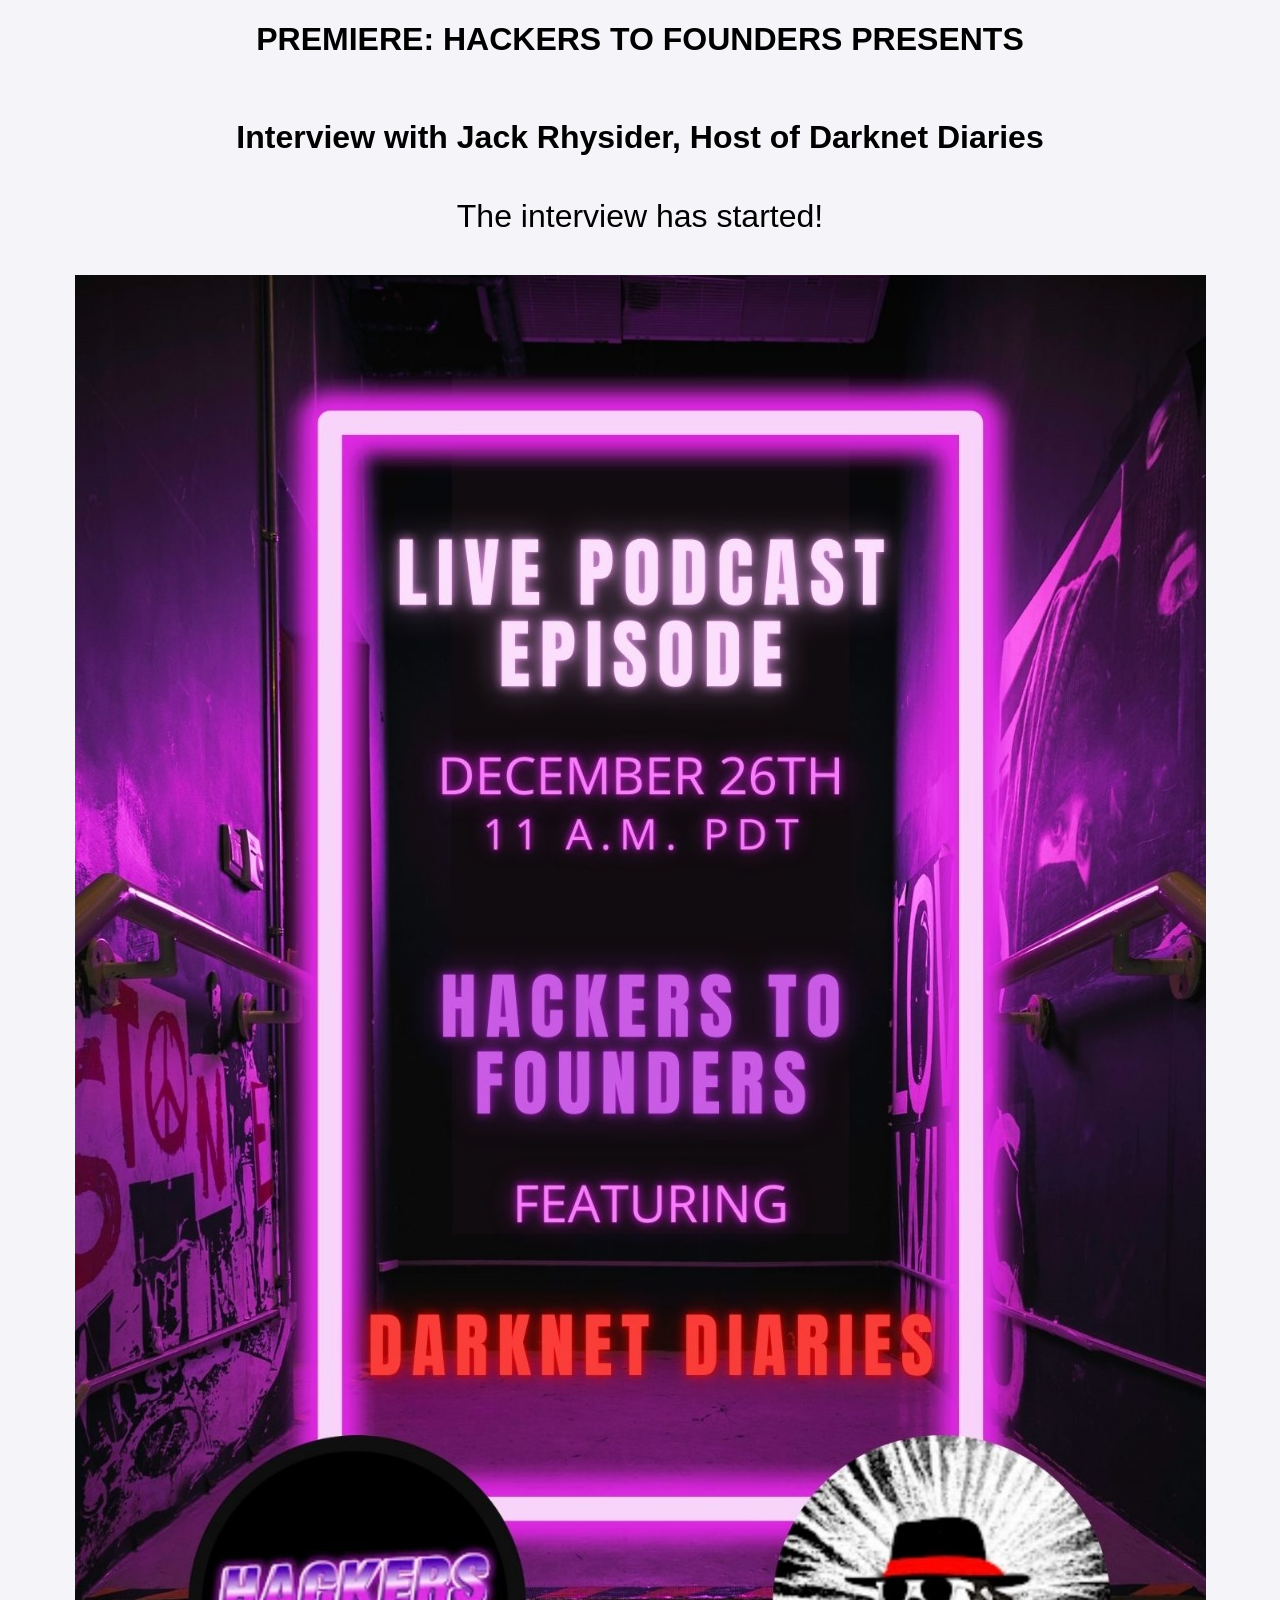
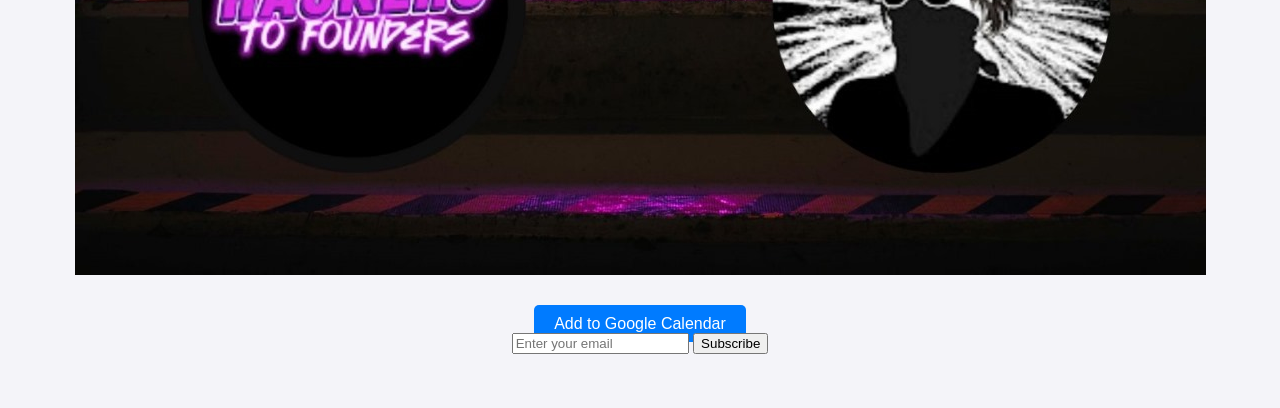
<file: live.html>
<!DOCTYPE html>
<html lang="en">
<head>
    <meta charset="UTF-8">
    <meta name="viewport" content="width=device-width, initial-scale=1.0">
    <title>Interview Countdown</title>
    <style>
        body {
            font-family: Arial, sans-serif;
            margin: 0;
            padding: 0;
            display: flex;
            flex-direction: column;
            align-items: center;
            justify-content: center;
            min-height: 100vh;
            background-color: #f4f4f9;
            text-align: center;
        }
        .countdown {
            font-size: 2rem;
            margin: 20px 0;
        }
        .flyer {
            max-width: 100%;
            height: auto;
            margin: 20px 0;
        }
        .calendar-link {
            margin-top: 20px;
        }
        .calendar-link a {
            text-decoration: none;
            color: white;
            background-color: #007bff;
            padding: 10px 20px;
            border-radius: 5px;
            font-size: 1rem;
        }
        .calendar-link a:hover {
            background-color: #0056b3;
        }
    </style>
</head>
<body>
    <h1>PREMIERE: HACKERS TO FOUNDERS PRESENTS</h1><br>
    <h1>Interview with Jack Rhysider, Host of Darknet Diaries</h1>
    <div class="countdown" id="countdown">Loading...</div>
    <img src="images/jack.jpg" alt="Interview Flyer" class="flyer">
    <div class="calendar-link">
        <a href="https://calendar.google.com/calendar/" target="_blank">Add to Google Calendar</a>
    </div>

    <div class="email-form">
        <form id="emailForm">
            <input type="email" id="email" name="email" placeholder="Enter your email" required>
            <button type="submit">Subscribe</button>
        </form>
    <br><br><br>

    <script>
        const eventDate = new Date("2024-12-26T11:00:00-08:00"); // Replace with your interview date and time

        function updateCountdown() {
            const now = new Date();
            const timeRemaining = eventDate - now;

            if (timeRemaining <= 0) {
                document.getElementById("countdown").innerText = "The interview has started!";
                return;
            }

            const days = Math.floor(timeRemaining / (1000 * 60 * 60 * 24));
            const hours = Math.floor((timeRemaining % (1000 * 60 * 60 * 24)) / (1000 * 60 * 60));
            const minutes = Math.floor((timeRemaining % (1000 * 60 * 60)) / (1000 * 60));
            const seconds = Math.floor((timeRemaining % (1000 * 60)) / 1000);

            document.getElementById("countdown").innerText = 
                `${days}d ${hours}h ${minutes}m ${seconds}s`;
        }

        document.getElementById("emailForm").addEventListener("submit", function(event) {
            event.preventDefault();
            const email = document.getElementById("email").value;
            if (email) {
                alert(`Thank you for subscribing with: ${email}`);
                document.getElementById("email").value = "";
            }
        });

        setInterval(updateCountdown, 1000);
        updateCountdown();
    </script>
    
</body>
</html>
</file>
